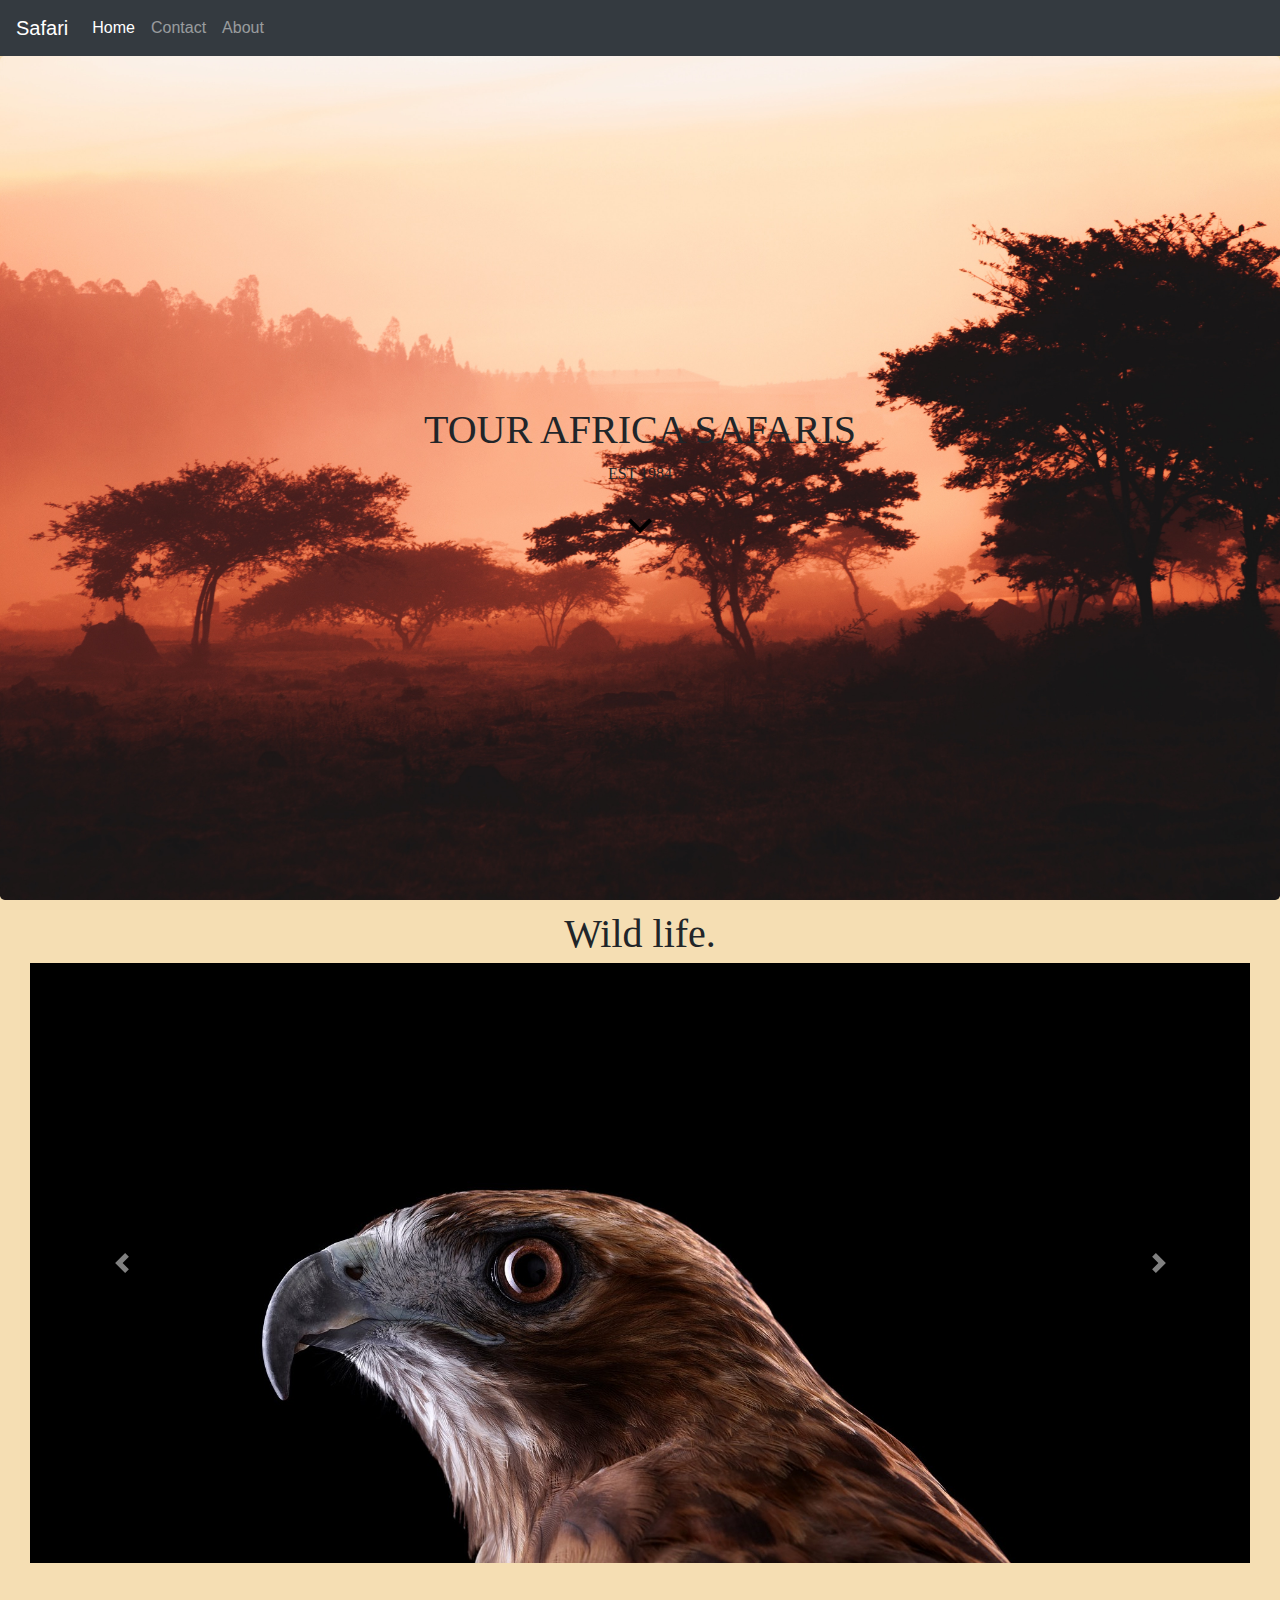
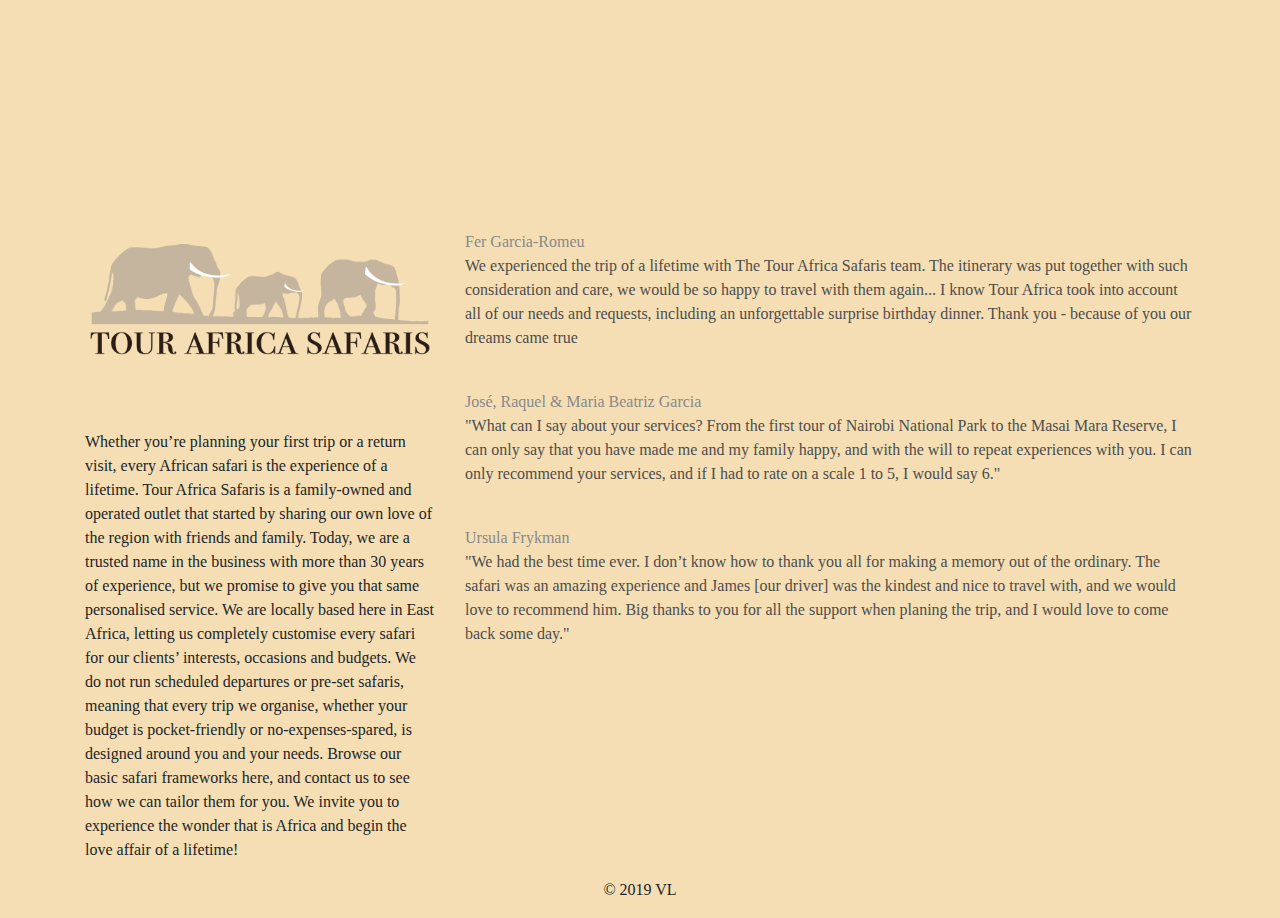
<file: index.html>
<!DOCTYPE html>
<html lang="en">
<head>
    <title>Safari | Home</title>
    <meta charset="utf-8">
    <meta name="viewport" content="width=device-width, initial-scale=1">

    <link rel="stylesheet" href="https://maxcdn.bootstrapcdn.com/bootstrap/4.3.1/css/bootstrap.min.css">
    <link rel="stylesheet" href="style/sidebar.css">

    <script src="https://ajax.googleapis.com/ajax/libs/jquery/3.3.1/jquery.min.js"></script>
    <script src="https://cdnjs.cloudflare.com/ajax/libs/popper.js/1.14.7/umd/popper.min.js"></script>
    <script src="https://maxcdn.bootstrapcdn.com/bootstrap/4.3.1/js/bootstrap.min.js"></script>

    <style>

    </style>
</head>
<body>

<div id="welcome" class="welcome">
    <nav class="navbar sticky-top navbar-expand-sm navbar-dark bg-dark">
        <a class="navbar-brand" href="#">Safari</a>
        <button class="navbar-toggler" type="button" data-toggle="collapse" data-target="#navbarTogglerDemo02" aria-controls="navbarTogglerDemo02" aria-expanded="false" aria-label="Toggle navigation">
            <span class="navbar-toggler-icon"></span>
        </button>

        <div class="collapse navbar-collapse" id="navbarTogglerDemo02">
            <ul class="navbar-nav mr-auto mt-2 mt-lg-0">
                <li class="nav-item active">
                    <a class="nav-link" href="index.html">Home <span class="sr-only">(current)</span></a>
                </li>
                <li class="nav-item">
                    <a class="nav-link" href="contact.html">Contact</a>
                </li>
                <li class="nav-item">
                    <a class="nav-link" href="about.html">About</a>
                </li>
            </ul>
        </div>
    </nav>

    <div class="jumbotron vertical-center" style="margin-bottom:0;">
        <h1 class="text">TOUR AFRICA SAFARIS</h1>
        <p class="text">EST 1984</p>
        <img id="downbtn" src="img/ic_keyboard_arrow_down_48px.png"/>
    </div>
</div>

<div id="cont1" class="cont">
    <h1 class="text" style="margin: 0 0 5px 0; padding: 10px 0 0 0; text-align: center;">Wild life.</h1>
    <div id="carouselExampleControls" class="carousel slide" data-ride="carousel">
        <div class="carousel-inner">
            <div class="carousel-item active">
                <img class="d-block w-100" src="img/birds.jpg" alt="First slide">
            </div>
            <div class="carousel-item">
                <img class="d-block w-100" src="img/cat_simple_background_photography.jpg" alt="Second slide">
            </div>
            <div class="carousel-item">
                <img class="d-block w-100" src="img/simple_background_photography_monkey%20(1).jpg" alt="Third slide">
            </div>
            <div class="carousel-item">
                <img class="d-block w-100" src="img/cat_simple_background_photography%20(2).jpg" alt="Forth slide">
            </div>
            <div class="carousel-item">
                <img class="d-block w-100" src="img/simple_background_photography_giraffes.jpg" alt="Fifth slide">
            </div>
            <div class="carousel-item">
                <img class="d-block w-100" src="img/cat_simple_background_photography%20(1).jpg" alt="Sixth slide">
            </div>
            <div class="carousel-item">
                <img class="d-block w-100" src="img/simple_background_photography_monkey.jpg" alt="Seventh slide">
            </div>
            <div class="carousel-item">
                <img class="d-block w-100" src="img/simple_background_photography_mammals.jpg" alt="Eighth slide">
            </div>
        </div>
        <a class="carousel-control-prev" href="#carouselExampleControls" role="button" data-slide="prev">
            <span class="carousel-control-prev-icon" aria-hidden="true"></span>
            <span class="sr-only">Previous</span>
        </a>
        <a class="carousel-control-next" href="#carouselExampleControls" role="button" data-slide="next">
            <span class="carousel-control-next-icon" aria-hidden="true"></span>
            <span class="sr-only">Next</span>
        </a>
    </div>

</div>

<div id="cont2">
    <div class="container" style="margin-top:30px">
        <div class="row">
            <div class="col-sm-4">

                <div class="logo"></div>
                <hr class="d-sm-none">
                <p class="text">
                    Whether you’re planning your first trip or a return visit, every African safari is the experience of a lifetime. Tour Africa Safaris is a family-owned and operated outlet that started by sharing our own love of the region with friends and family. Today, we are a trusted name in the business with more than 30 years of experience, but we promise to give you that same personalised service. We are locally based here in East Africa, letting us completely customise every safari for our clients’ interests, occasions and budgets. We do not run scheduled departures or pre-set safaris, meaning that every trip we organise, whether your budget is pocket-friendly or no-expenses-spared, is designed around you and your needs. Browse our basic safari frameworks here, and contact us to see how we can tailor them for you. We invite you to experience the wonder that is Africa and begin the love affair of a lifetime!
                </p>
                <!--<h3>Some Links</h3>-->
                <!--<p>Lorem ipsum dolor sit ame.</p>-->
                <!--<ul class="nav nav-pills flex-column">-->
                    <!--<li class="nav-item">-->
                        <!--<a class="nav-link active" href="#">Active</a>-->
                    <!--</li>-->
                    <!--<li class="nav-item">-->
                        <!--<a class="nav-link" href="#">Link</a>-->
                    <!--</li>-->
                    <!--<li class="nav-item">-->
                        <!--<a class="nav-link" href="#">Link</a>-->
                    <!--</li>-->
                    <!--<li class="nav-item">-->
                        <!--<a class="nav-link disabled" href="#">Disabled</a>-->
                    <!--</li>-->
                <!--</ul>-->
                <hr class="d-sm-none">
            </div>
            <div class="col-sm-8">
                <span class="text" style="color: rgb(137, 137, 137); font-weight: normal;">Fer Garcia-Romeu</span>
                <p class="text" style="color: rgb(77, 77, 77);">We experienced the trip of a lifetime with The Tour Africa Safaris team. The itinerary was put together with such consideration and care, we would be so happy to travel with them again... I know Tour Africa took into account all of our needs and requests, including an unforgettable surprise birthday dinner. Thank you - because of you our dreams came true</p>
                <br>

                <span class="text" style="color: rgb(137, 137, 137); font-weight: normal;">José, Raquel &amp; Maria Beatriz Garcia&nbsp;</span>
                <p class="text" style="color: rgb(77, 77, 77);">
                    "What can I say about your services? From the first tour of Nairobi National Park to the Masai Mara Reserve, I can only say that you have made me and my family happy, and with the will to repeat experiences with you. I can only recommend your services, and if I had to rate on a scale 1 to 5, I would say 6."                </p>
                <br>

                <span class="text" style="color: rgb(137, 137, 137); font-weight: normal;">Ursula Frykman</span>
                <p class="text" style="color: rgb(77, 77, 77);">
                    "We had the best time ever. I don’t know how to thank you all for making a memory out of the ordinary. The safari was an amazing experience and James [our driver] was the kindest and nice to travel with, and we would love to recommend him. Big thanks to you for all the support when planing the trip, and I would love to come back some day."                </p>
                <br>
            </div>
        </div>
    </div>
</div>

<div class="jumbotron text-center" style="margin-bottom:0">
    <p class="text" style="background-color: #F5DEB3; ">&copy; 2019 VL</p>
</div>


<script src="js/main.js"></script>
</body>
</html>
</file>
<file: style/sidebar.css>
/*.navbar {
    padding-top: 10px;
    padding-bottom: 10px;
    background: #333;
    color: #333;
    transition: all 0.3s;
}
.navbar a {
    color: #fff !important;
}

.navbar button {
    color: inherit !important;
}

.navbar.compressed {
    padding-top: 2px;
    padding-bottom: 2px;
    background: #6dcc7c !important;
    color: #6dcc7c !important;
    box-shadow: 2px 2px 2px rgba(0, 0, 0, 0.1);
}

.carousel { z-index: -99; }
.carousel .item {
    position: fixed;
    width: 100%; height: 100%;
    -webkit-transition: opacity 1s;
    -moz-transition: opacity 1s;
    -ms-transition: opacity 1s;
    -o-transition: opacity 1s;
    transition: opacity 1s;

}
.carousel .one {
    background: url("../img/safari.jpg");
    background-size: cover;
    -moz-background-size: cover;
}
.carousel .two {
    background: url("../img/safari.jpg");
    background-size: cover;
    -moz-background-size: cover;
}
.carousel .three {
    background: url("../img/safari.jpg");
    background-size: cover;
    -moz-background-size: cover;
}
.carousel .active {
    opacity: 1 !important;
}

.carousel .left {
    opacity: 1 !important;
    -webkit-transition: opacity 0.5s  !important;
    -moz-transition: opacity 0.5s  !important;
    -ms-transition: opacity 0.5s  !important;
    -o-transition: opacity 0.5s  !important;
    transition: opacity 0.5s  !important;
}*/

body{
    background-color: #F5DEB3;
}
.kek{
    height: 10vh;
    min-height: 30px;
}
.fakeimg {
    height: 200px;
    background: #aaa;
}
.vertical-center {

    display: flex;
    flex-direction: column;
    justify-content: center;
    align-items: center;
}
.jumbotron {
    padding-bottom: 0;
    padding-top: 0;
    padding-left: 0;
    padding-right: 0;
    background-image: url("../img/safari.jpg");
    background-size: 100% auto;
    background-repeat: no-repeat;
    background-size: cover;
}
.welcome {
    height: 100vh;
}
.cont {
    height: 100vh;
    margin-left: 30px;
    margin-right: 30px;
}
.carousel-inner{
    width: auto;
    max-height: 600px !important;
}
.carousel-inner > .carousel-item {
    height: 75vh;
}

.carousel-inner > .carousel-item > img {
    position: absolute;
    top: 50%;
    left: 50%;
    -webkit-transform: translate(-50%, -50%);
    -ms-transform: translate(-50%, -50%);
    transform: translate(-50%, -50%);
    max-height: 800px;
    width: auto;
}

.logo{
    height: 200px;
    background-image: url("../img/logo.png");
    background-size: 100% auto;
    background-repeat: no-repeat;
}
.text{
    font-family: Palatino;
}
</file>
